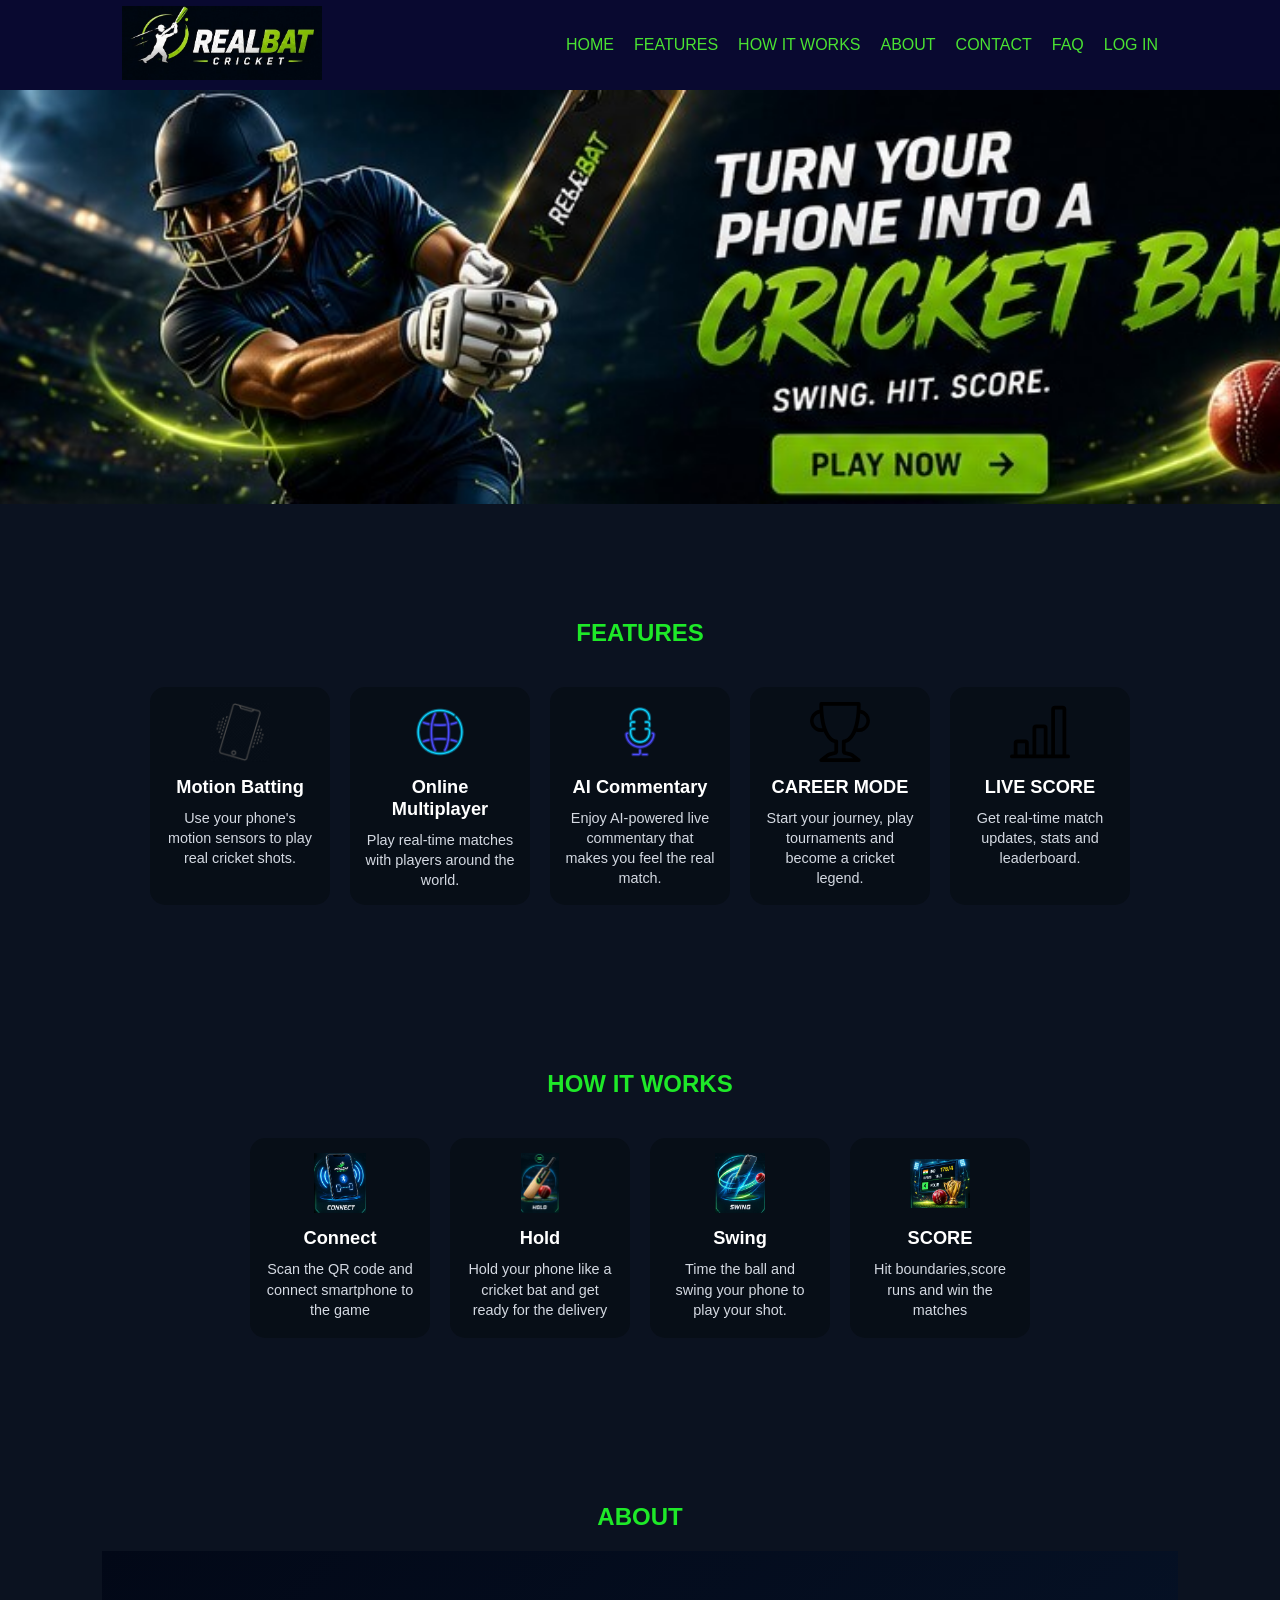
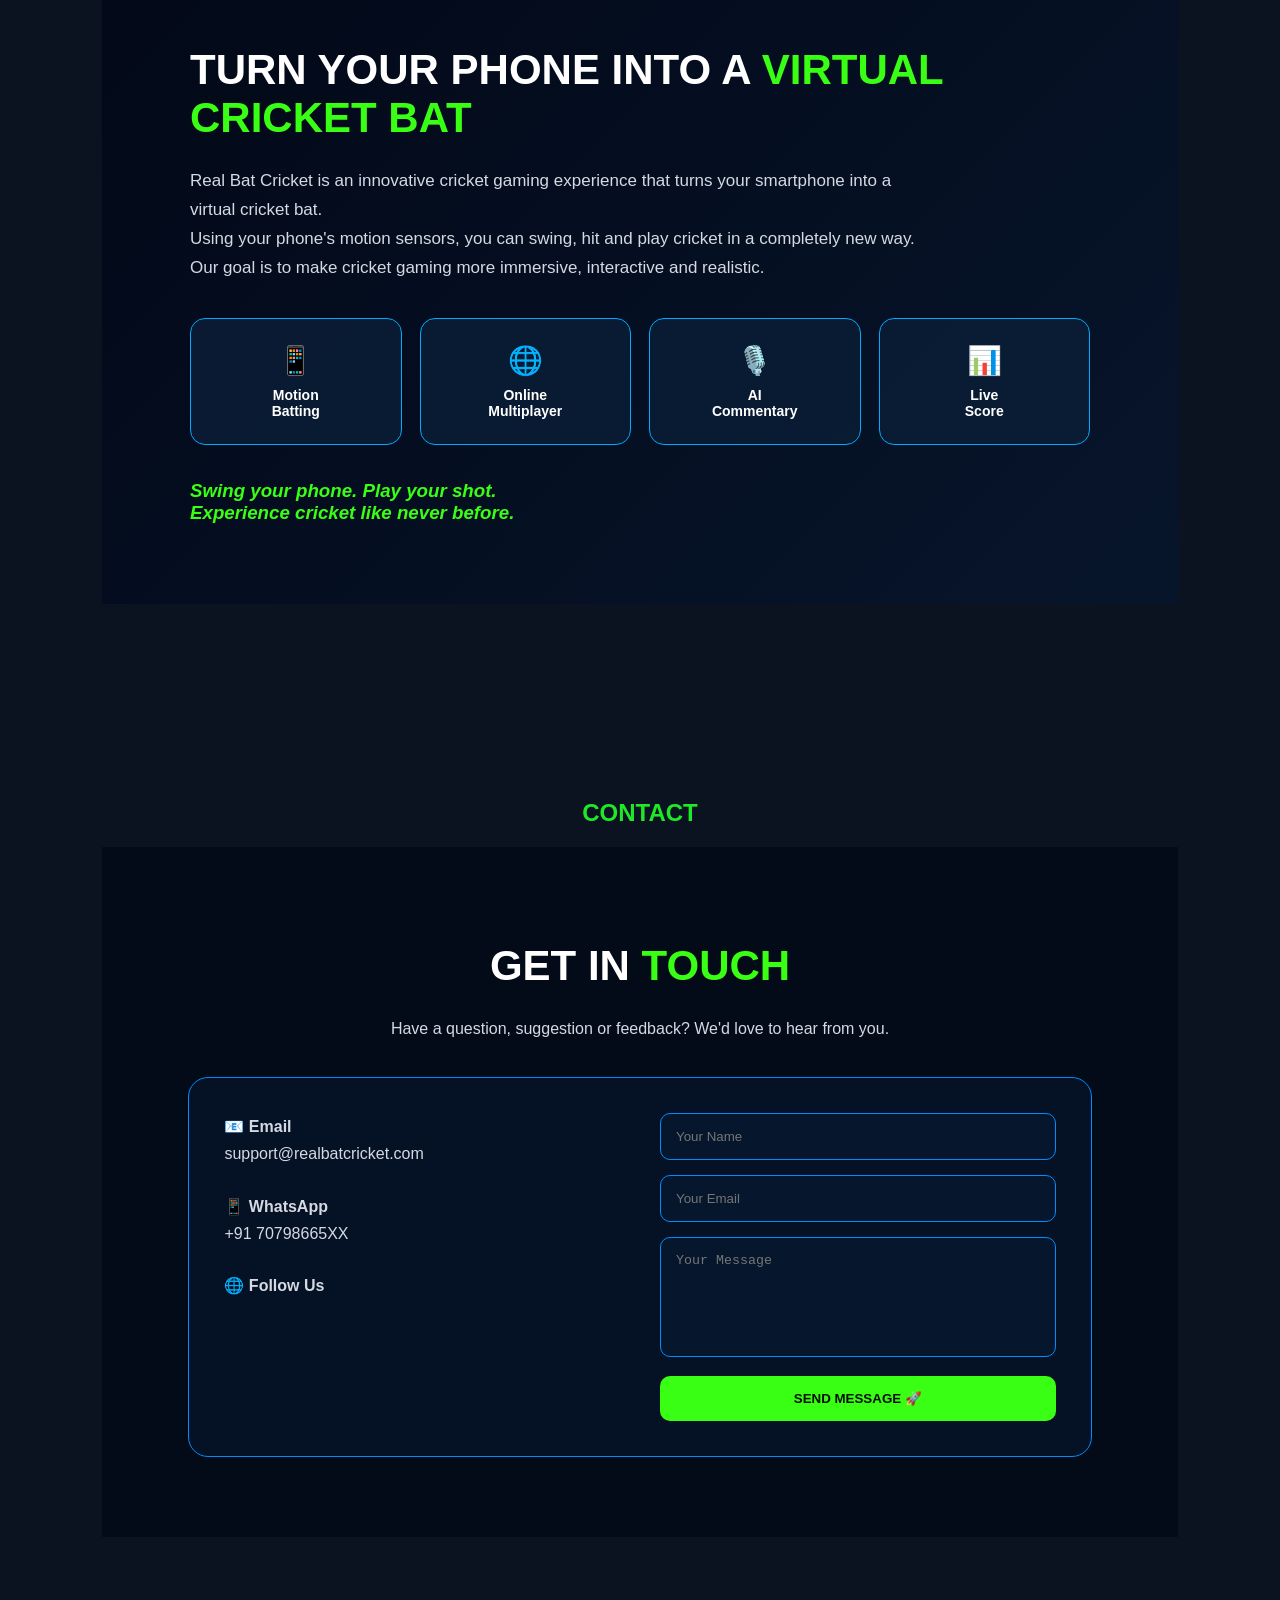
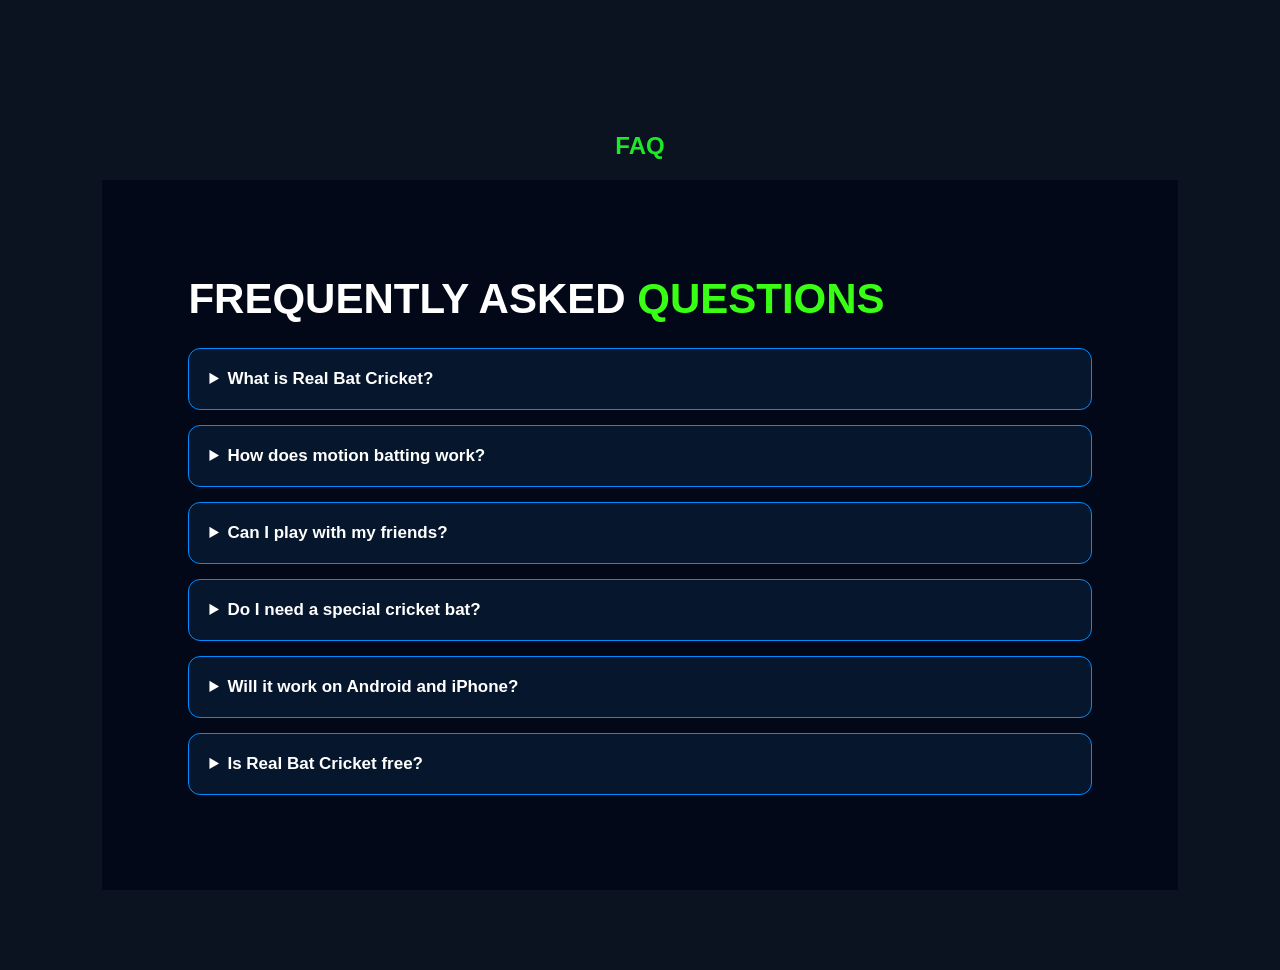
<file: index.html>
<!DOCTYPE html><html lang="en">
<head>
    <meta charset="UTF-8">
    <meta name="viewport" content="width=device-width, initial-scale=1.0"><title>Real Bat Cricket</title>

<link rel="stylesheet" href="style.css">

</head>
<body>
    <!-- HEADER -->
<header>
    <nav>

        <div class="left">
            <img src="LOGO" alt="Real Bat Cricket Logo">
        </div>

        <div class="right">
            <ul>
                <li><a href="#home">HOME</a></li>
                <li><a href="#features">FEATURES</a></li>
                <li><a href="#how-it-works">HOW IT WORKS</a></li>
                <li><a href="#about">ABOUT</a></li>
                <li><a href="#contact">CONTACT</a></li>
                <li><a href="#faq">FAQ</a></li>
                <li><a href="login.html">LOG IN</a></li>
            </ul>
        </div>

    </nav>
</header>


<!-- HERO / HOME -->
<section class="banner" id="home">
</section>


<!-- FEATURES -->
<section class="features-section" id="features">

    <h4>FEATURES</h4>

    <div class="features">

        <!-- Motion Batting -->
        <div class="motion">
            <img src="phone motion" alt="Motion Batting">
            <h6>Motion Batting</h6>
            <p>
                Use your phone's motion sensors to play
                real cricket shots.
            </p>
        </div>


        <!-- Multiplayer -->
        <div class="multi">
            <img src="icons8-globe-96.png" alt="Online Multiplayer">
            <h6>Online Multiplayer</h6>
            <p>
                Play real-time matches with players
                around the world.
            </p>
        </div>


        <!-- AI Commentary -->
        <div class="mic">
            <img src="mic" alt="AI Commentary">
            <h6>AI Commentary</h6>
            <p>
                Enjoy AI-powered live commentary that
                makes you feel the real match.
            </p>
        </div>


        <!-- Career Mode -->
        <div class="trophy">
            <img src="trophy.svg" alt="Career Mode">
            <h6>CAREER MODE</h6>
            <p>
                Start your journey, play tournaments
                and become a cricket legend.
            </p>
        </div>


        <!-- Live Score -->
        <div class="graph">
            <img src="bar-chart-line.svg" alt="Live Score">
            <h6>LIVE SCORE</h6>
            <p>
                Get real-time match updates, stats
                and leaderboard.
            </p>
        </div>

    </div>

</section>


<!-- HOW IT WORKS -->
<section class="work" id="how-it-works">

    <h4>HOW IT WORKS</h4>
    


    <div class="how">


        <!-- Motion Batting -->
        <div class="motion">
            <img src="connect.jpeg" alt="Connect">
            <h6>Connect</h6>
            <p>
                Scan the QR code and connect smartphone 
                to the game
                
            </p>
        </div>




        <!-- Multiplayer -->
        <div class="multi">
            <img src="hold.jpeg" alt="Hold the bat">
            <h6>Hold</h6>
            <p>
Hold your phone like a cricket bat and get ready for the delivery
            </p>
        </div>




        <!-- AI Commentary -->
        <div class="mic">
            <img src="swing.jpeg" alt="Swing the bat">
            <h6>Swing</h6>
            <p>
            Time the ball and swing your phone to play your shot.
            
            </p>
        </div>

        <!-- Live Score -->
        <div class="graph">
            <img src="score.jpeg" alt=" Score">
            <h6>SCORE</h6>
            <p>
                Hit boundaries,score runs and win the matches
            </p>
        </div>


    </div>
    

</section>


<!-- ABOUT -->
<section id="about">

    <h4>ABOUT</h4>
    <section class="about-section" id="about">
    <div class="about-content">


        <h2>
            TURN YOUR PHONE INTO A
            <span>VIRTUAL CRICKET BAT</span>
        </h2>

        <p>
            Real Bat Cricket is an innovative cricket gaming experience
            that turns your smartphone into a virtual cricket bat.
        </p>

        <p>
            Using your phone's motion sensors, you can swing, hit and
            play cricket in a completely new way. Our goal is to make
            cricket gaming more immersive, interactive and realistic.
        </p>

        <div class="about-features">
            <div>📱<b>Motion<br>Batting</b></div>
            <div>🌐<b>Online<br>Multiplayer</b></div>
            <div>🎙️<b>AI<br>Commentary</b></div>
            <div>📊<b>Live<br>Score</b></div>
        </div>

        <h3>Swing your phone. Play your shot.<br>
            Experience cricket like never before.</h3>

    </div>

</section>

</section>


<!-- CONTACT -->
<section id="contact">

    <h4>CONTACT</h4>
<section class="contact-section" id="contact">


    <h2>GET IN <span>TOUCH</span></h2>

    <p>
        Have a question, suggestion or feedback?
        We'd love to hear from you.
    </p>

    <div class="contact-box">

        <div class="contact-info">
            <p>📧 <b>Email</b><br>
            support@realbatcricket.com</p>

            <p>📱 <b>WhatsApp</b><br>
            +91 70798665XX</p>

            <p>🌐 <b>Follow Us</b></p>
        </div>

        <form id="contact">
            <input type="text" id="name" placeholder="Your Name">
            <input type="email"  id="email" placeholder="Your Email">
            <textarea id="msg" placeholder="Your Message"></textarea>

            <button type="submit">SEND MESSAGE 🚀</button>
        </form>

    </div>
</section>
</section>


<!-- FAQ -->
<section id="faq">

    <h4>FAQ</h4>
<section class="faq-section" id="faq">


    <h2>FREQUENTLY ASKED <span>QUESTIONS</span></h2>

    <div class="faq-container">

        <details>
            <summary>What is Real Bat Cricket?</summary>
            <p>
                Real Bat Cricket is a cricket game where your smartphone
                works as a virtual cricket bat using motion controls.
            </p>
        </details>

        <details>
            <summary>How does motion batting work?</summary>
            <p>
                Your phone's motion sensors detect your movement and
                use it to control the cricket shot.
            </p>
        </details>

        <details>
            <summary>Can I play with my friends?</summary>
            <p>
                Yes, online multiplayer is planned for Real Bat Cricket.
            </p>
        </details>

        <details>
            <summary>Do I need a special cricket bat?</summary>
            <p>
                No. Your smartphone acts as the virtual cricket bat.
            </p>
        </details>

        <details>
            <summary>Will it work on Android and iPhone?</summary>
            <p>
                We plan to support both Android and iOS as the game develops.
            </p>
        </details>

        <details>
            <summary>Is Real Bat Cricket free?</summary>
            <p>
                The final pricing model will be announced when the game
                is ready for release.
            </p>
        </details>

    </div>
</section>

</section>
<script>
    document.getElementById("contact").addEventListener("submit",function(e){
        e.preventDefault();
              const mail = document.getElementById("email").value.trim();
const name = document.getElementById("name").value.trim();
const message = document.getElementById("msg").value.trim();
  if(name && mail &&  message){
      alert("Thanks" +  name + " Aapka message hume mil gaya ha ");
      this.reset();
      
    }
    
    });

   
   
   
</script>

</body>
</html>
</file>
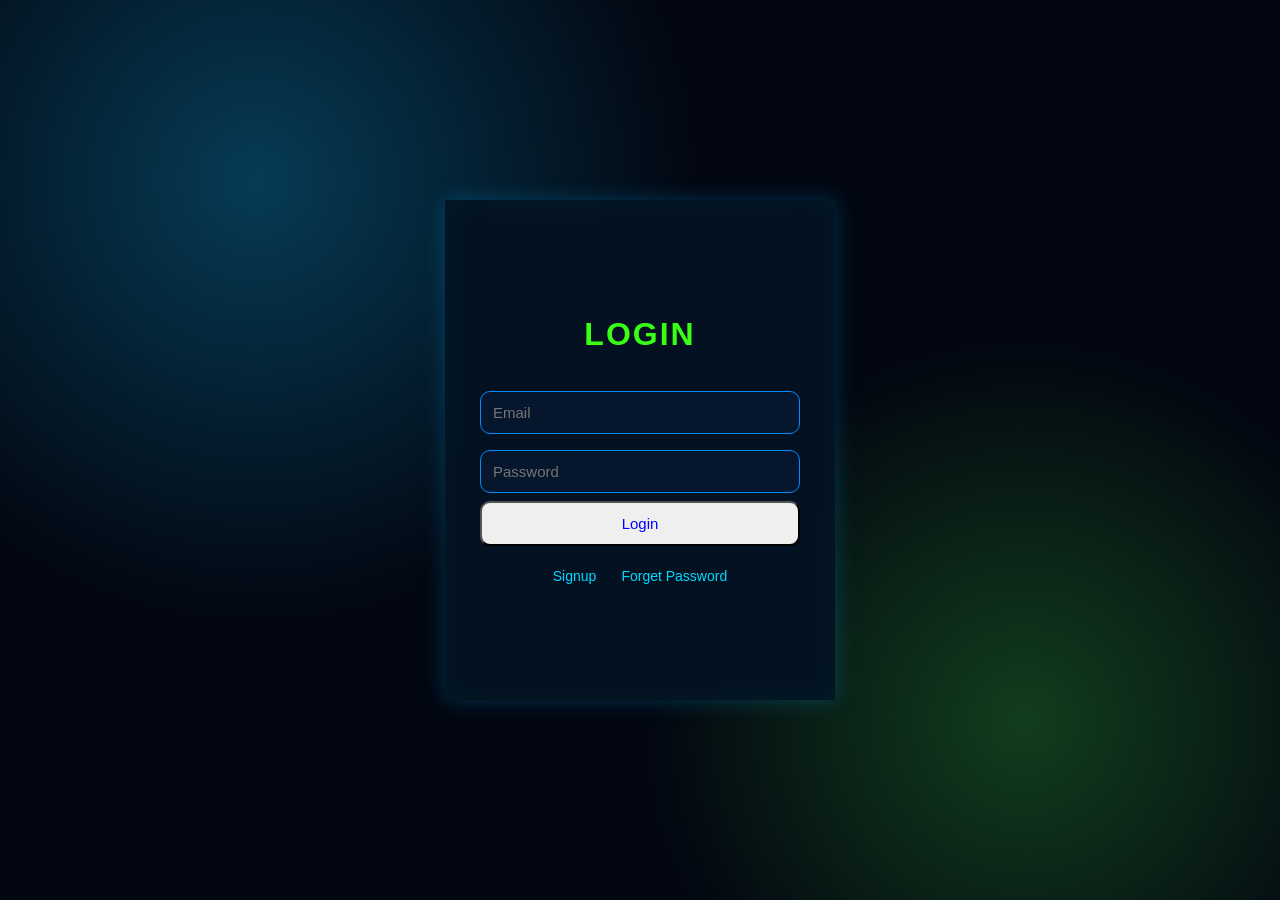
<file: login.html>
<!DOCTYPE html>
<html lang="en">
<head>
    <meta charset="UTF-8">
    <meta name="viewport" content="width=device-width, initial-scale=1.0">
    <title>Document</title>
    <link rel="stylesheet" href="login.css">
</head>
<body>
    <div class="flip-container">
        <div class="flip-card" id="flipCard">
            <!-- LOGIN -->
             <div class="card-face  front">
                <h1>LOGIN</h1>
                <form action="">
                    <input type="Email" id="email"    placeholder="Email" required>
                    <input type="Password" id="password"   placeholder="Password" required>
                    <button type="button" onclick="login()">Login</button>
                </form>
                <div class="links">
                    <a href="#" onclick="flipCard()">Signup</a>
                    <a href="#">Forget Password</a>
                </div>
             </div>
              <!-- SIGNUP -->
               <div class="card-face  back">
                <h1>Sign up</h1>
                <form action="">
                    <input type="text" placeholder="Username" required>
                    <input type="email" placeholder="Email" required>
                    <input type="tel" placeholder="Number"  required>
                    <input type="password" placeholder="Password" required>
                    <input type="password" placeholder="Confrom-password" required>
                    <button type="submit">CREATE ACCOUNT</button>
                </form>
                <div class="links">
                    <a href="#" onclick="flipCard()">Already have an account? Login</a>
                </div>
               </div>
        </div>
    </div>
    <script> 
    function flipCard() 
    {
      const card =   document.getElementById("flipCard").classList.toggle("flipped");
    } 
   
   
    function login(){
         const mail = document.getElementById("email").value;
 const password = document.getElementById("password").value;
        if(mail==="amitmandan@gmail.com"&& password==="1234"){
            alert("Login successful");
            window.location.href="index.html";
        } else{
            alert("abe tujhe password ptaa bhii ha ")
        }


    }
    </script>
</body>
</html>
</file>
<file: style.css>
* {
  margin: 0;
  padding: 0;
  box-sizing: border-box;
}

body {
color: white;
background-color: #0B1220;
font-family: Arial, sans-serif;
}

/* ================= HEADER ================= */

nav {
display: flex;
justify-content: space-around;
align-items: center;
min-height: 90px;
background-color: rgb(9, 9, 48);
}

.left img {
width: 200px;
height: auto;
object-fit: contain;
}

nav ul {
display: flex;
justify-content: center;
align-items: center;
gap: 20px;
}

nav ul li {
list-style: none;
}

nav ul li a {
color: rgb(74, 226, 50);
text-decoration: none;
transition: 0.2s;
}

nav ul li a:hover {
color: rgb(91, 188, 26);
font-size: 1.04rem;
}

/* ================= BANNER ================= */

.banner {
background-image: url("BANNER");
background-repeat: no-repeat;
background-size: cover;
background-position: center;
min-height: 46vh;
padding: 70px 8%;
}

.turn {
margin: 0;
line-height: 1.15;
font-size: 3rem;
}

.turn span {
color: rgb(74, 226, 50);
}

.run {
margin-top: 20px;
text-align: left;
font-size: 1.1rem;
line-height: 1.5;
}

/* ================= FEATURES TITLE ================= */

h4 {
text-align: center;
font-size: 1.5rem;
margin: 35px 0 20px;
color: rgb(30, 233, 40);
}

/* ================= FEATURES ================= */

.features {
display: flex;
justify-content: center;
align-items: stretch;
gap: 20px;
flex-wrap: wrap;
padding: 20px;
}

/* ================= FEATURE CARDS ================= */

.motion,
.multi,
.mic,
.trophy,
.graph {
padding: 15px;
border-radius: 15px;
min-height: 200px;
width: 180px;
background-color: rgba(2, 9, 9, 0.373);
text-align: center;
transition: 0.3s;
}

/* Card Hover */

.motion:hover,
.multi:hover,
.mic:hover,
.trophy:hover,
.graph:hover {
transform: translateY(-5px);
background-color: rgba(20, 40, 40, 0.7);
}

/* ================= FEATURE ICONS ================= */

.motion img,
.multi img,
.mic img,
.trophy img,
.graph img {
width: 60px;
height: 60px;
object-fit: contain;
margin-bottom: 10px;
}

/* ================= FEATURE HEADINGS ================= */

.motion h6,
.multi h6,
.mic h6,
.trophy h6,
.graph h6 {
text-align: center;
font-size: 1.14rem;
margin-bottom: 10px;
}

/* ================= FEATURE TEXT ================= */

.motion p,
.multi p,
.mic p,
.trophy p,
.graph p {
text-align: center;
font-size: 0.9rem;
line-height: 1.4;
}

/* ================= HOW IT WORKS ================= */

.work {
min-height: 250px;
padding: 30px 20px;
}

/* ================= FEATURES / HOW ================= */

.how {
display: flex;
justify-content: center;
align-items: stretch;
gap: 20px;
flex-wrap: wrap;
padding: 20px;
}

section {
    padding: 80px 8%;
    color: white;
}

.section-tag {
    color: #39ff14;
    font-size: 18px;
    font-weight: 800;
    letter-spacing: 2px;
}

h2 {
    font-size: 42px;
    margin: 15px 0 25px;
}

h2 span {
    color: #39ff14;
}

p {
    color: #d4d9e2;
    line-height: 1.7;
}

/* ABOUT */

.about-section {
    background: linear-gradient(135deg, #020817, #07152b);
}

.about-content {
    max-width: 900px;
    margin: auto;
}

.about-content > p {
    font-size: 17px;
    max-width: 750px;
}

.about-features {
    display: grid;
    grid-template-columns: repeat(4, 1fr);
    gap: 18px;
    margin: 35px 0;
}

.about-features div {
    padding: 25px 15px;
    text-align: center;
    background: rgba(10, 30, 55, .8);
    border: 1px solid #00aaff;
    border-radius: 15px;
    font-size: 28px;
}

.about-features b {
    display: block;
    font-size: 14px;
    margin-top: 10px;
}

.about-content h3 {
    color: #39ff14;
    font-style: italic;
}

/* CONTACT */

.contact-section {
    background: #030b18;
    text-align: center;
}

.contact-box {
    max-width: 1000px;
    margin: 35px auto 0;
    padding: 35px;
    display: grid;
    grid-template-columns: 1fr 1fr;
    gap: 40px;
    text-align: left;
    background: rgba(5, 20, 40, .8);
    border: 1px solid #008cff;
    border-radius: 20px;
}

.contact-info p {
    margin-bottom: 25px;
}

form input,
form textarea {
    width: 100%;
    padding: 15px;
    margin-bottom: 15px;
    background: #06172d;
    border: 1px solid #008cff;
    border-radius: 10px;
    color: white;
    outline: none;
}

form textarea {
    height: 120px;
    resize: none;
}

form button {
    width: 100%;
    padding: 15px;
    border: none;
    border-radius: 10px;
    background: #39ff14;
    color: #001000;
    font-weight: 800;
    cursor: pointer;
}

/* FAQ */

.faq-section {
    background: #020817;
}

.faq-container {
    max-width: 1000px;
    margin: auto;
}

details {
    margin-bottom: 15px;
    padding: 20px;
    background: #06172d;
    border: 1px solid #008cff;
    border-radius: 12px;
    cursor: pointer;
}

summary {
    font-size: 17px;
    font-weight: 700;
}

details p {
    margin-top: 15px;
}

/* ================= MOBILE ================= */

@media (max-width: 700px) {

    section {
        padding: 60px 5%;
    }

    h2 {
        font-size: 30px;
    }

    .about-features {
        grid-template-columns: repeat(2, 1fr);
    }

    .contact-box {
        grid-template-columns: 1fr;
        padding: 25px;
    }

    nav {
        flex-direction: column;
        height: auto;
        padding: 15px 10px;
        gap: 15px;
    }

    nav ul {
        flex-wrap: wrap;
        gap: 10px;
    }

    nav ul li a {
        font-size: 0.85rem;
    }

    /* SIRF YE FIX KIYA HAI: Mobile par banner katega nahi */
    .banner {
        min-height: 200px;
        background-size: contain;
        padding: 0;
    }

    .turn {
        font-size: 2.2rem;
    }

    .run {
        font-size: 1rem;
    }

    .features {
        padding: 10px;
        gap: 15px;
    }

    .motion,
    .multi,
    .mic,
    .trophy,
    .graph {
        width: 45%;
        min-height: 210px;
    }

}

/* ================= SMALL PHONES ================= */

@media (max-width: 450px) {

    .turn {
        font-size: 1.8rem;
    }

    .features {
        flex-direction: column;
        align-items: center;
    }

    .motion,
    .multi,
    .mic,
    .trophy,
    .graph {
        width: 90%;
    }

    nav ul {
        gap: 8px;
    }

    nav ul li a {
        font-size: 0.75rem;
    }

}
</file>
<file: login.css>
*{
    margin: 0;
    padding: 0;
    box-sizing: border-box;
}
body{
    min-height: 100vh;
    display: flex;
    justify-content: center;
    align-items: center;
    background:
        radial-gradient(circle at 20% 20%, #063b55 0%, transparent 35%),
        radial-gradient(circle at 80% 80%, #123d1c 0%, transparent 30%),
        #020711;
    font-family: Arial, sans-serif;
}
.flip-container{
    width: 390px;
    height: 500px;
    perspective: 1200px;
}
.flip-card{
    width: 100%;
    height: 100%;
     position: relative;
      transform-style:preserve-3d ;
      transition: transform 0.8 ease;
}
.flip-card.flipped{
    transform: rotateY(180deg);
}
.card-face{
        position: absolute;
        width: 100%;
        height: 100%;
        padding: 45px 35px;
        display: flex;
        flex-direction: column;
        justify-content: center;
        background: rgba(4, 18,35, 0.95);
        border-radius: 1px solid #00aaff;
        box-shadow:  0 0 20px rgba(0,170,255,0.25), 
        inset  0 0 30px rgba(0,255,150,0.04);
        backface-visibility: hidden;

    }
    .front{
        transform: rotateY(0deg);
    }
    .back{
        transform: rotateY(180deg);
    }
 h1{
        text-align: center;
        margin-bottom: 30px;
        color: #39ff14;
        font-size: 32px;
        letter-spacing: 2px;
        text-shadow: #00aaff;
    }
     input{
        width: 100%;
        padding: 12px 12px ;
        margin: 8px auto;
        border-radius: 10px;
        border: 1px solid #008cff;
        color: white ;
        background: #06172d;
        font-size: 15px ;
        outline: none;

     }
     button{
        width: 100%;
        color: blue;
        border-radius: 10px;
        padding: 12px 8px;
        font-size: 15px;
        cursor: pointer;
     }
     button :hover{
        transform: scale(1.03);
        box-shadow: 0 0 20px rgba(57,255,20,0.5);
     }
     .links{
        display: flex;
        justify-content: center;
        gap: 25px;
        margin-top: 22px;

     }
     .links a{
        text-decoration: none;
        font-size: 14px;
        color: #00d9ff;
     }
     .links a :hover{
        color: #39ff14;
     }
     /* MOBILE */

@media (max-width: 500px) {

    .flip-container {
        width: 90%;
        height: 520px;
    }

    .card-face {
        padding: 35px 25px;
    }

    h1 {
        font-size: 28px;
    }
}
</file>
